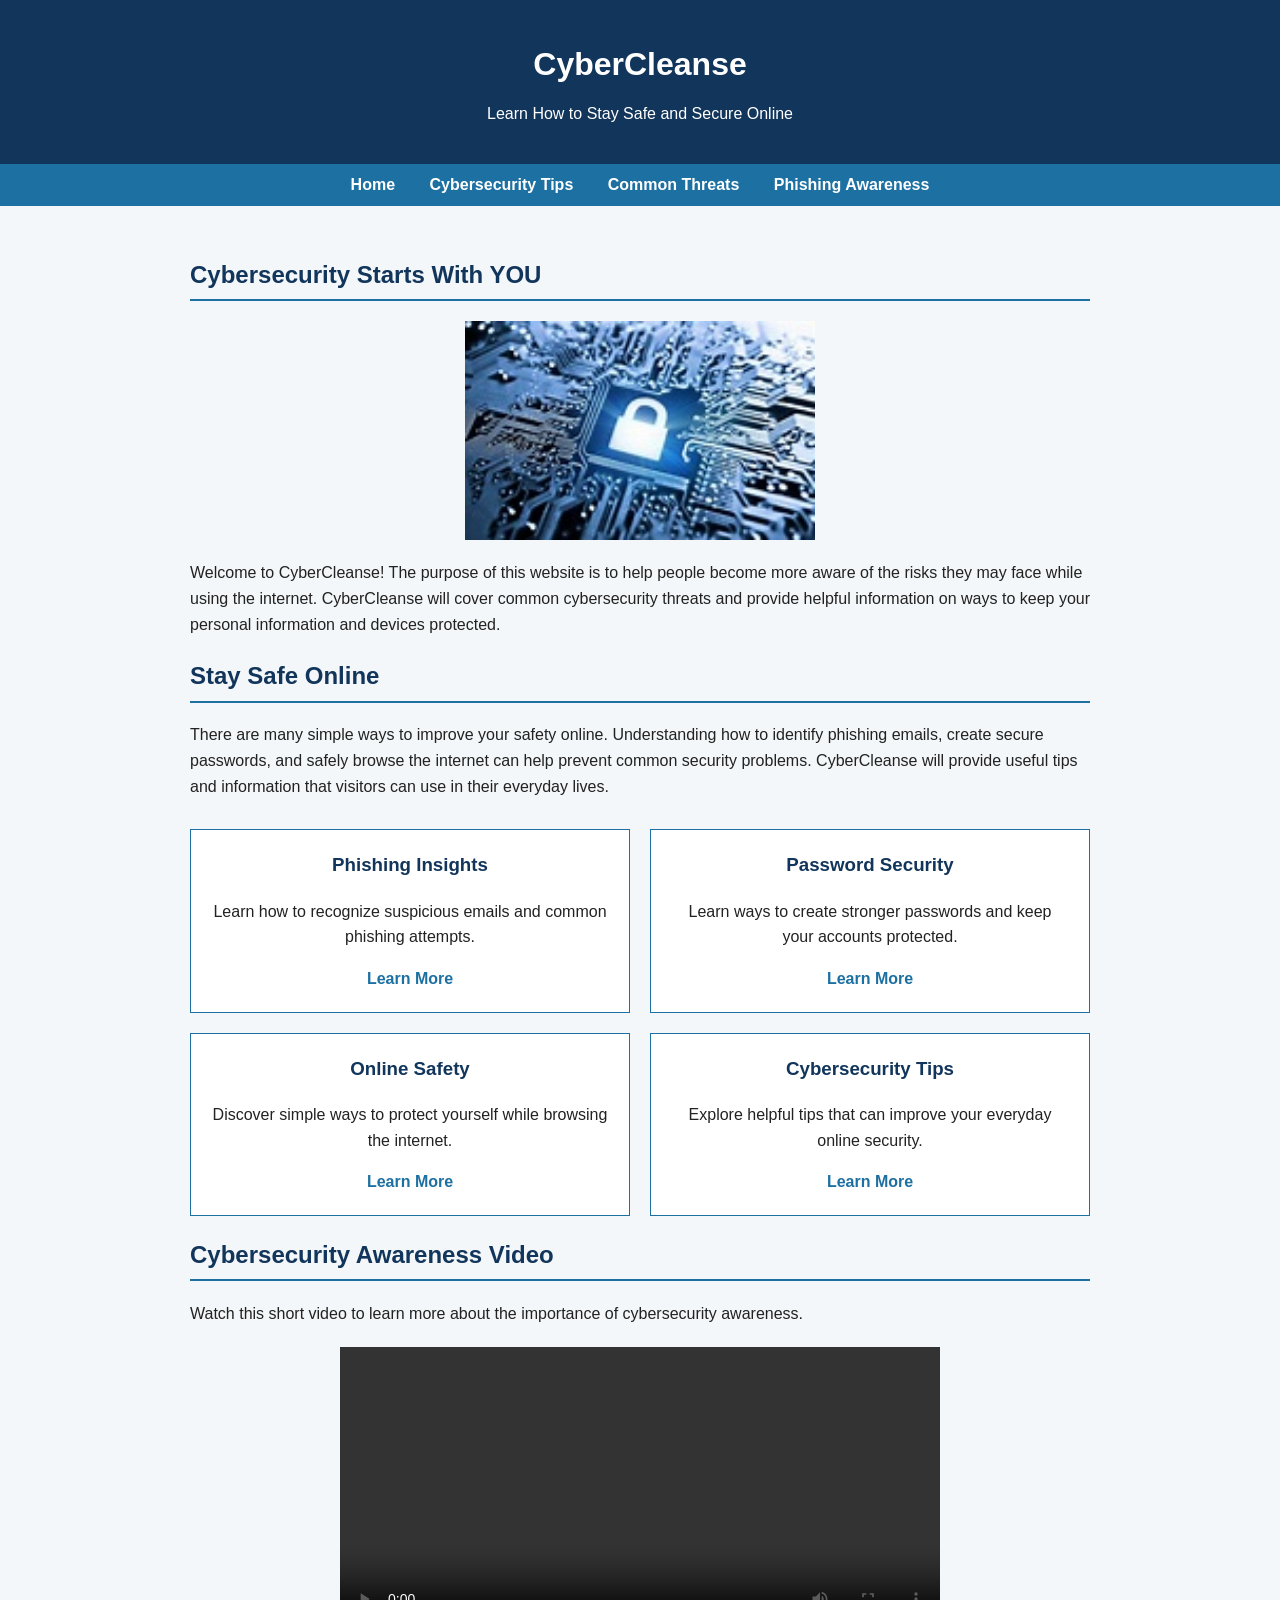
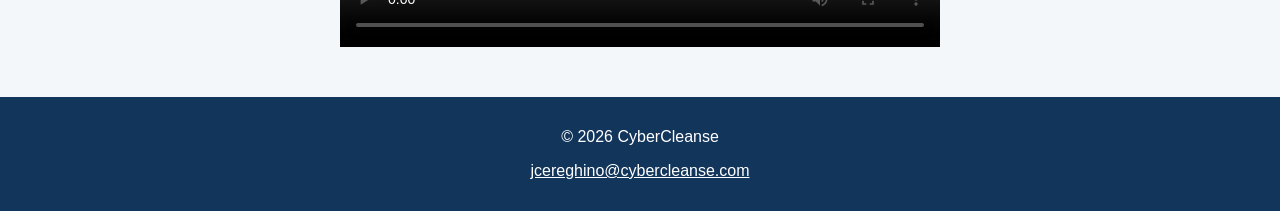
<file: index.html>
<!DOCTYPE html>
<html lang="en">

<head>
    <!-- Google tag (gtag.js) -->
<script async src="https://www.googletagmanager.com/gtag/js?id=G-DFH7EWMERJ"></script>
<script>
  window.dataLayer = window.dataLayer || [];
  function gtag(){dataLayer.push(arguments);}
  gtag('js', new Date());

  gtag('config', 'G-DFH7EWMERJ');
</script>
    <meta charset="UTF-8">
    <meta name="viewport" content="width=device-width, initial-scale=1.0">
    <meta name="description" content="CyberCleanse provides cybersecurity awareness, online safety tips, and information about common cyber threats to help people stay safe online.">
    <link rel="stylesheet" href="cybercleanse.css">
    <title>CyberCleanse</title>
</head>

<body>

<header>
    <h1>CyberCleanse</h1>
    <p>Learn How to Stay Safe and Secure Online</p>
</header>

<nav>
    <a href="index.html">Home</a>
    <a href="tips.html">Cybersecurity Tips</a>
    <a href="threats.html">Common Threats</a>
    <a href="phishing.html">Phishing Awareness</a>
</nav>

    <main>
        <h2>Cybersecurity Starts With YOU</h2>

        <img src="OIP.jpg" alt="Cybersecurity lock protecting digital information">

     <p>
        Welcome to CyberCleanse! The purpose of this website is to help people
        become more aware of the risks they may face while using the internet.
        CyberCleanse will cover common cybersecurity threats and provide helpful
        information on ways to keep your personal information and devices protected.
    </p>

        <h2> Stay Safe Online</h2>

     <p>
        There are many simple ways to improve your safety online. Understanding
        how to identify phishing emails, create secure passwords, and safely browse
        the internet can help prevent common security problems. CyberCleanse will
        provide useful tips and information that visitors can use in their everyday lives.
    </p>

    <section class="topics">
    <div class="topic">
        <h3>Phishing Insights</h3>
        <p>Learn how to recognize suspicious emails and common phishing attempts.</p>
        <a href="phishing.html">Learn More</a>
    </div>

    <div class="topic">
        <h3>Password Security</h3>
        <p>Learn ways to create stronger passwords and keep your accounts protected.</p>
        <a href="tips.html">Learn More</a>
    </div>

    <div class="topic">
        <h3>Online Safety</h3>
        <p>Discover simple ways to protect yourself while browsing the internet.</p>
        <a href="tips.html">Learn More</a>
    </div>

    <div class="topic">
        <h3>Cybersecurity Tips</h3>
        <p>Explore helpful tips that can improve your everyday online security.</p>
        <a href="tips.html">Learn More</a>
    </div>
</section>
    <section>
    <h2>Cybersecurity Awareness Video</h2>
    <p>Watch this short video to learn more about
    the importance of cybersecurity awareness.</p>

    <video controls width="600">
        <source src="cybersecurity.mp4" type="video/mp4">
        Your browser does not support the video tag.
    </video>
</section>
</main>
    <footer>
        <p>&copy; 2026 CyberCleanse</p>
        <p><a href="mailto:jcereghino@cybercleanse.com">jcereghino@cybercleanse.com</a></p>
     </footer>

</body>

</html>
</file>
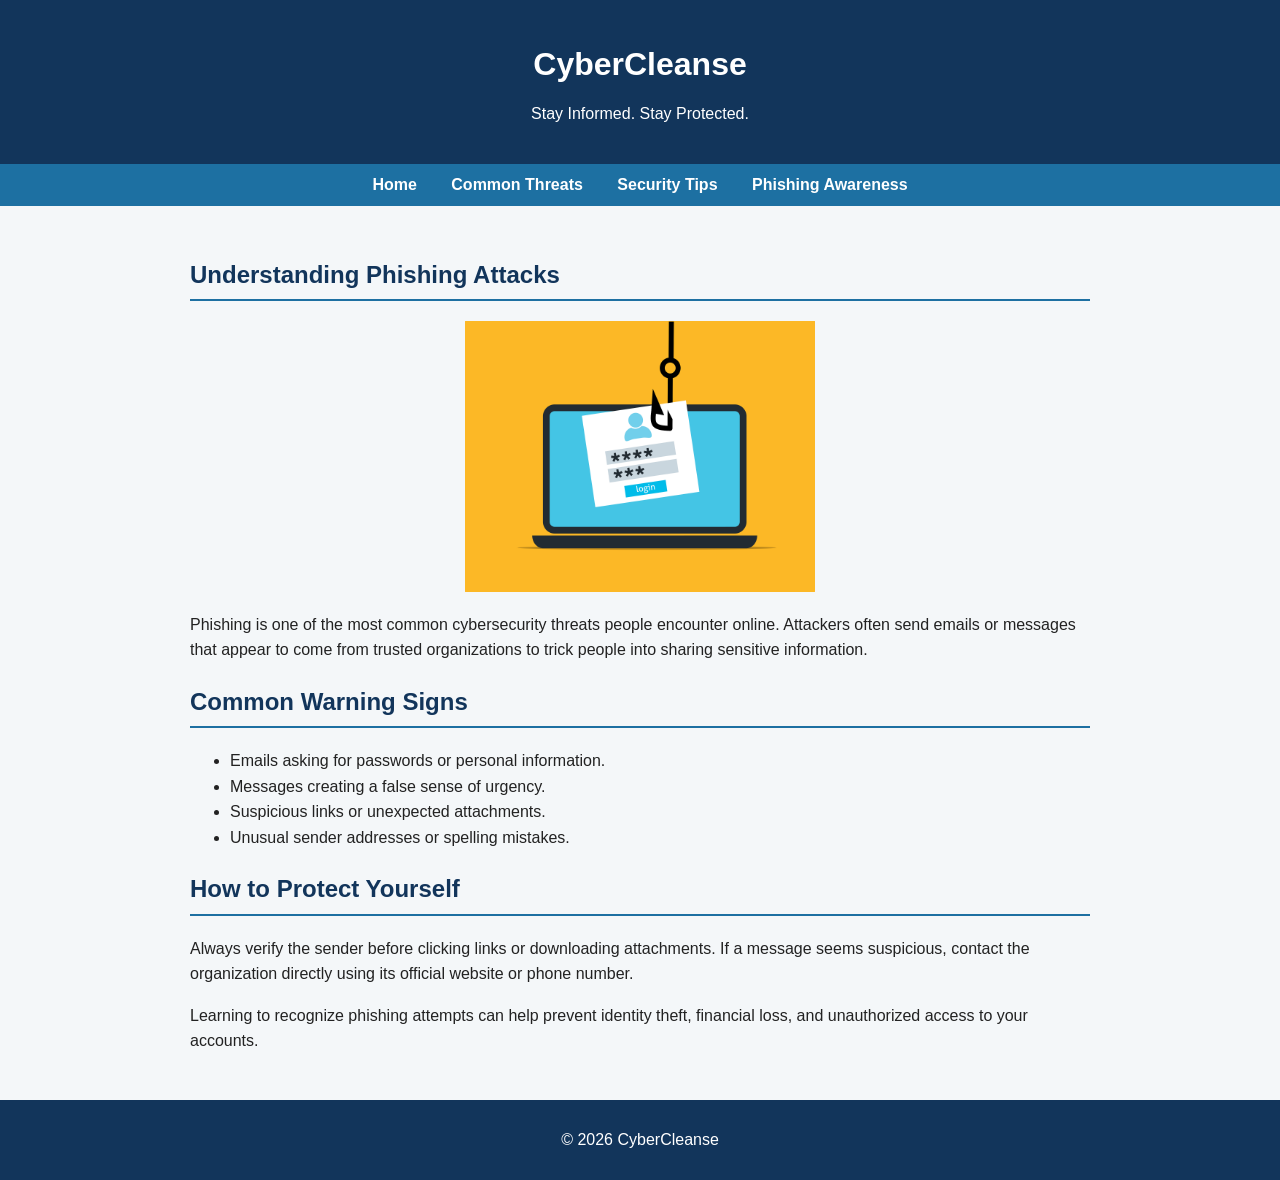
<file: phishing.html>
<!DOCTYPE html>
<html lang="en">
<head>
    <!-- Google tag (gtag.js) -->
<script async src="https://www.googletagmanager.com/gtag/js?id=G-DFH7EWMERJ"></script>
<script>
  window.dataLayer = window.dataLayer || [];
  function gtag(){dataLayer.push(arguments);}
  gtag('js', new Date());

  gtag('config', 'G-DFH7EWMERJ');
</script>
    <meta charset="UTF-8">
    <meta name="viewport" content="width=device-width, initial-scale=1.0">
    <meta name="description" content="Learn how to recognize phishing scams and protect your personal information.">
    <title>Phishing Awareness | CyberCleanse</title>
    <link rel="stylesheet" href="cybercleanse.css">
</head>
<body>
    <header>
        <h1>CyberCleanse</h1>
        <p>Stay Informed. Stay Protected.</p>
    </header>

    <nav>
        <a href="index.html">Home</a>
        <a href="threats.html">Common Threats</a>
        <a href="tips.html">Security Tips</a>
        <a href="phishing.html">Phishing Awareness</a>
    </nav>

    <main>
        <h2>Understanding Phishing Attacks</h2>
        <img src="phishing.png"
     alt="Cybersecurity illustration showing a phishing threat">
        <p>
            Phishing is one of the most common cybersecurity threats
            people encounter online. Attackers often send emails or
            messages that appear to come from trusted organizations
            to trick people into sharing sensitive information.
        </p>

        <h2>Common Warning Signs</h2>
        <ul>
            <li>Emails asking for passwords or personal information.</li>
            <li>Messages creating a false sense of urgency.</li>
            <li>Suspicious links or unexpected attachments.</li>
            <li>Unusual sender addresses or spelling mistakes.</li>
        </ul>

        <h2>How to Protect Yourself</h2>
        <p>
            Always verify the sender before clicking links or
            downloading attachments. If a message seems suspicious,
            contact the organization directly using its official
            website or phone number.
        </p>

        <p>
            Learning to recognize phishing attempts can help
            prevent identity theft, financial loss, and unauthorized
            access to your accounts.
        </p>
    </main>

    <footer>
        <p>&copy; 2026 CyberCleanse</p>
    </footer>
</body>
</html>
</file>
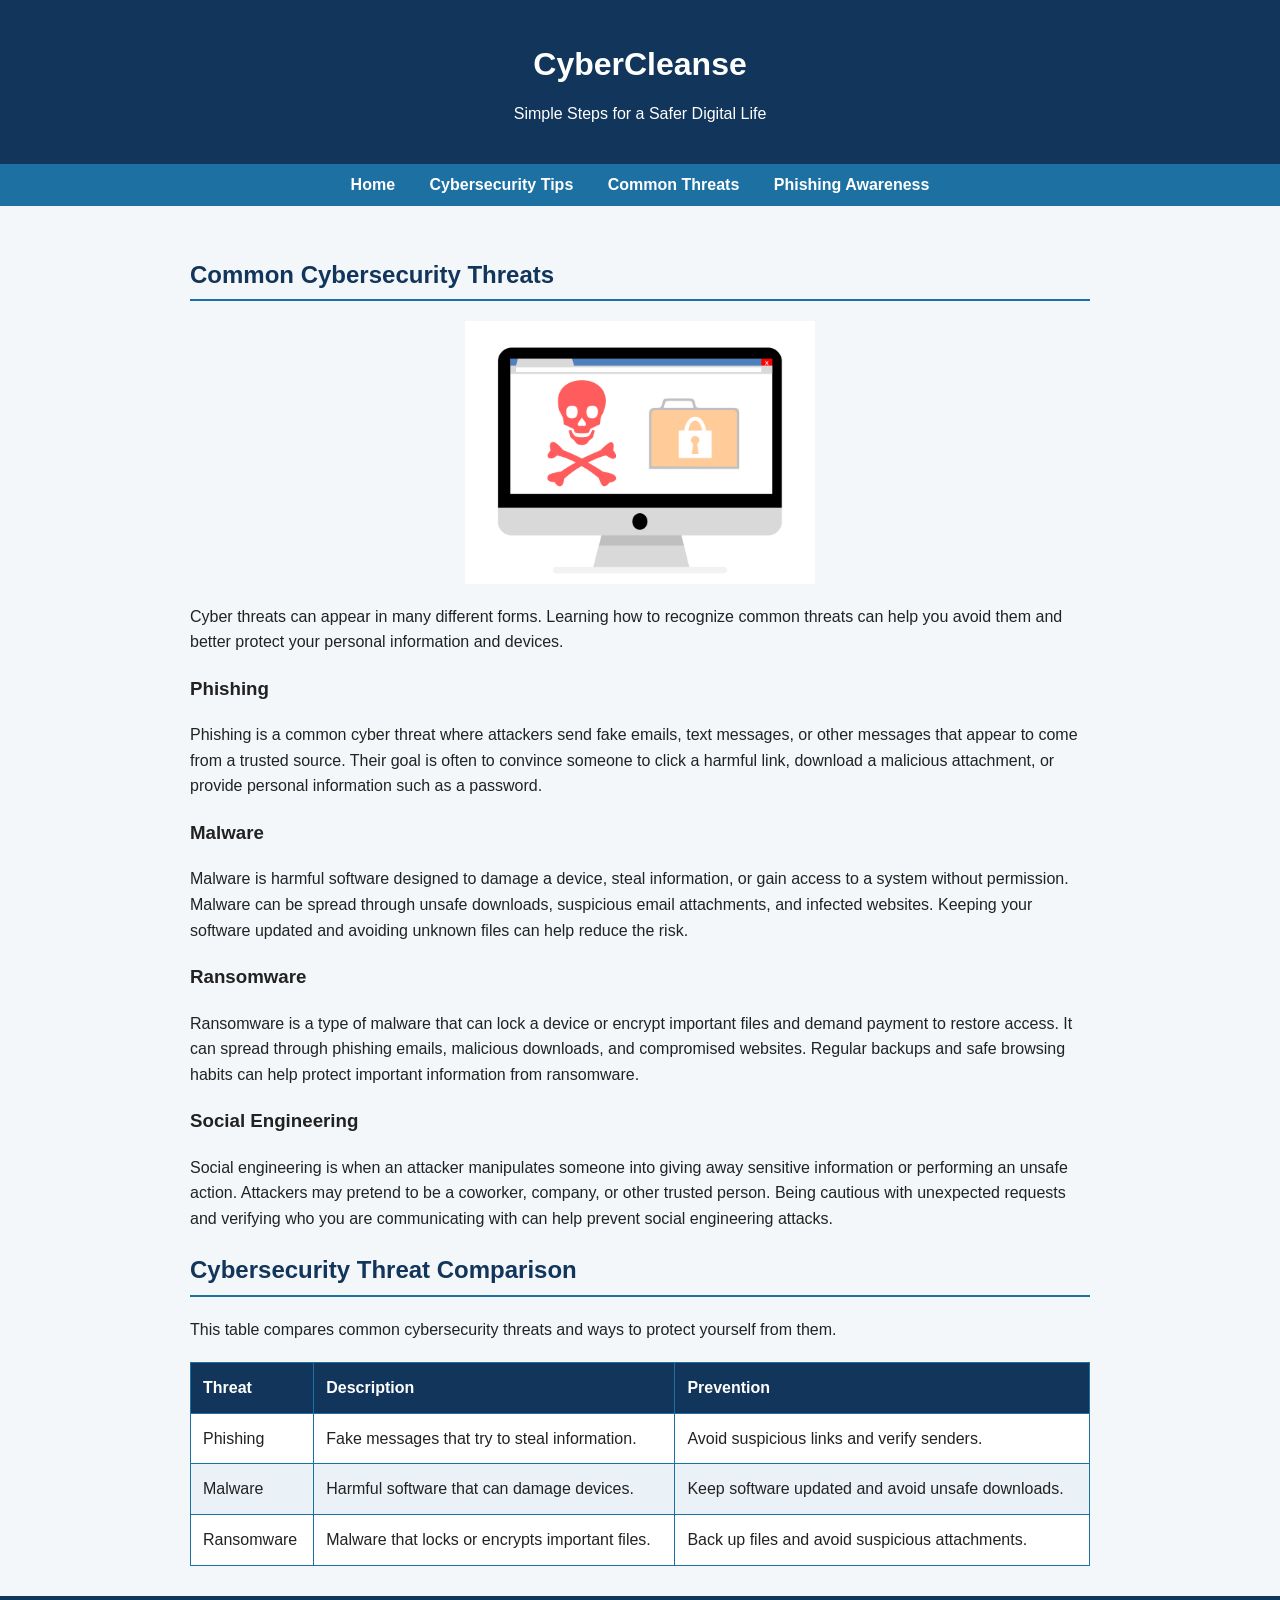
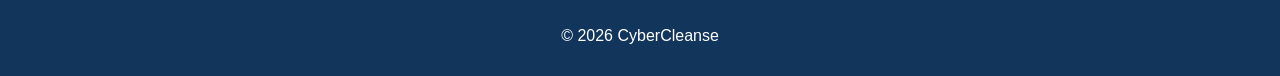
<file: threats.html>
<!DOCTYPE html>
<html lang="en">
<head>
    <!-- Google tag (gtag.js) -->
<script async src="https://www.googletagmanager.com/gtag/js?id=G-DFH7EWMERJ"></script>
<script>
  window.dataLayer = window.dataLayer || [];
  function gtag(){dataLayer.push(arguments);}
  gtag('js', new Date());

  gtag('config', 'G-DFH7EWMERJ');
</script>
    <meta charset="UTF-8">
    <meta name="viewport" content="width=device-width, initial-scale=1.0">
    <meta name="description" content="Learn about common cybersecurity threats including phishing, malware, ransomware, and social engineering, along with ways to protect yourself online.">
    <title>Common Threats | CyberCleanse</title>
    <link rel="stylesheet" href="cybercleanse.css">
</head>

<body>

    <header>
        <h1>CyberCleanse</h1>
        <p>Simple Steps for a Safer Digital Life</p>
    </header>

<nav>
    <a href="index.html">Home</a>
    <a href="tips.html">Cybersecurity Tips</a>
    <a href="threats.html">Common Threats</a>
    <a href="phishing.html">Phishing Awareness</a>
</nav>

    <main>
        <h2>Common Cybersecurity Threats</h2>
        <img src="threats.png"
     alt="Illustration representing common cybersecurity threats">

        <p>
            Cyber threats can appear in many different forms. Learning how to
            recognize common threats can help you avoid them and better protect
            your personal information and devices.
        </p>

  <section>
    <h3>Phishing</h3>
    <p>
        Phishing is a common cyber threat where attackers send fake emails,
        text messages, or other messages that appear to come from a trusted source.
        Their goal is often to convince someone to click a harmful link, download
        a malicious attachment, or provide personal information such as a password.
    </p>
</section>
  <section>
    <h3>Malware</h3>
    <p>
        Malware is harmful software designed to damage a device, steal information,
        or gain access to a system without permission. Malware can be spread through
        unsafe downloads, suspicious email attachments, and infected websites.
        Keeping your software updated and avoiding unknown files can help reduce the risk.
    </p>
</section>    
<section>
    <h3>Ransomware</h3>
    <p>
        Ransomware is a type of malware that can lock a device or encrypt important
        files and demand payment to restore access. It can spread through phishing
        emails, malicious downloads, and compromised websites. Regular backups and
        safe browsing habits can help protect important information from ransomware.
    </p>
</section>
<section>
    <h3>Social Engineering</h3>
    <p>
        Social engineering is when an attacker manipulates someone into giving away
        sensitive information or performing an unsafe action. Attackers may pretend
        to be a coworker, company, or other trusted person. Being cautious with
        unexpected requests and verifying who you are communicating with can help
        prevent social engineering attacks.
    </p>
</section>
<section>
    <h2>Cybersecurity Threat Comparison</h2>
    <p>
        This table compares common cybersecurity threats
        and ways to protect yourself from them.
    </p>

    <table>
        <thead>
            <tr>
                <th>Threat</th>
                <th>Description</th>
                <th>Prevention</th>
            </tr>
        </thead>
        <tbody>
            <tr>
                <td>Phishing</td>
                <td>Fake messages that try to steal information.</td>
                <td>Avoid suspicious links and verify senders.</td>
            </tr>
            <tr>
                <td>Malware</td>
                <td>Harmful software that can damage devices.</td>
                <td>Keep software updated and avoid unsafe downloads.</td>
            </tr>
            <tr>
                <td>Ransomware</td>
                <td>Malware that locks or encrypts important files.</td>
                <td>Back up files and avoid suspicious attachments.</td>
            </tr>
        </tbody>
    </table>
</section>
    </main>

    <footer>
        <p>&copy; 2026 CyberCleanse</p>
    </footer>

</body>
</html>
</file>
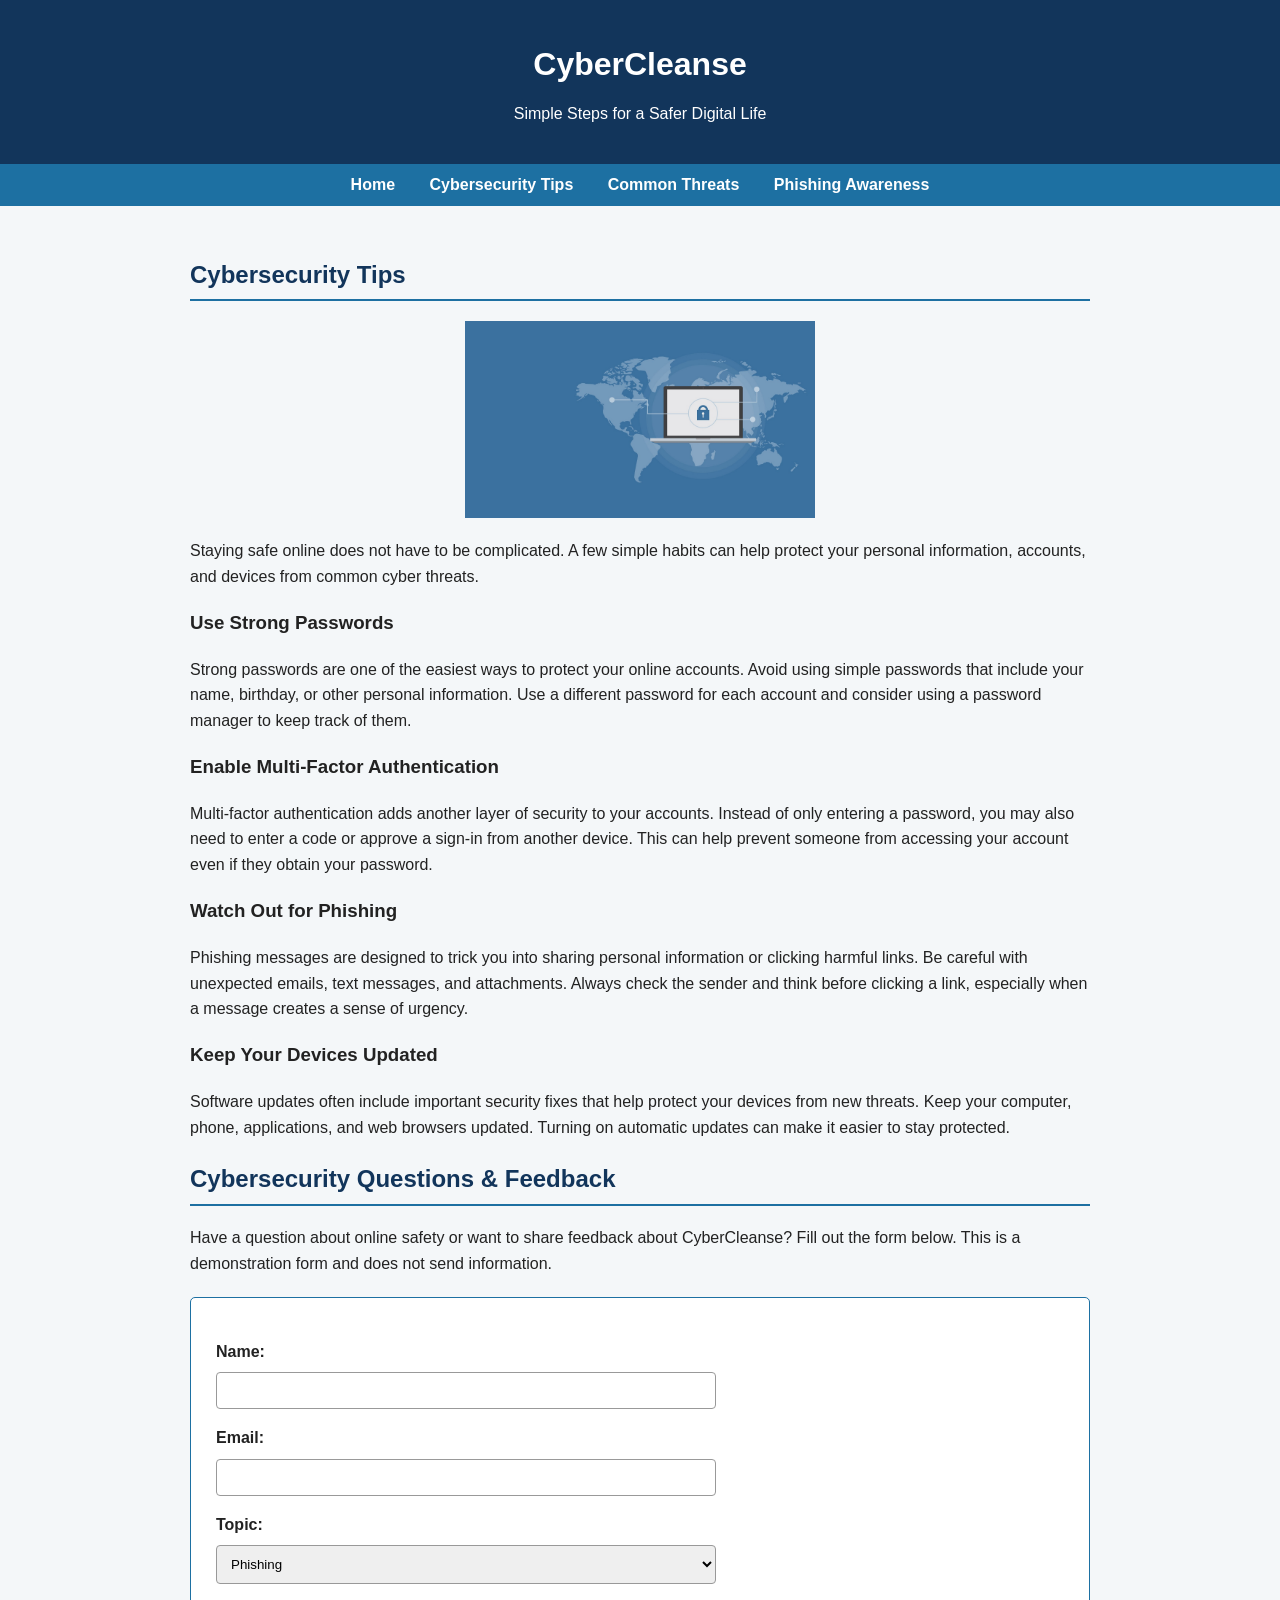
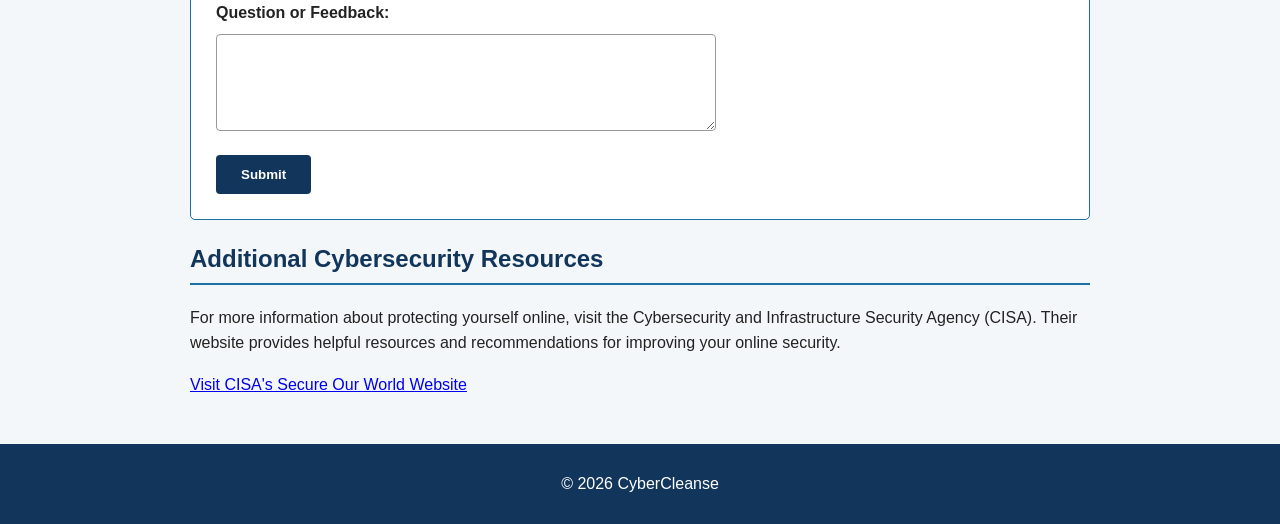
<file: tips.html>
<!DOCTYPE html>
<html lang="en">
<head>
    <!-- Google tag (gtag.js) -->
<script async src="https://www.googletagmanager.com/gtag/js?id=G-DFH7EWMERJ"></script>
<script>
  window.dataLayer = window.dataLayer || [];
  function gtag(){dataLayer.push(arguments);}
  gtag('js', new Date());

  gtag('config', 'G-DFH7EWMERJ');
</script>
    <meta charset="UTF-8">
    <meta name="viewport" content="width=device-width, initial-scale=1.0">
    <meta name="description" content="Learn practical cybersecurity tips for creating strong passwords, recognizing phishing scams, and protecting your devices and personal information.">
    <title>Cybersecurity Tips | CyberCleanse</title>
    <link rel="stylesheet" href="cybercleanse.css">
</head>

<body>

    <header>
        <h1>CyberCleanse</h1>
        <p>Simple Steps for a Safer Digital Life</p>
    </header>

<nav>
    <a href="index.html">Home</a>
    <a href="tips.html">Cybersecurity Tips</a>
    <a href="threats.html">Common Threats</a>
    <a href="phishing.html">Phishing Awareness</a>
</nav>

    <main>
        <h2>Cybersecurity Tips</h2>
        <img src="tips.jpg"
     alt="Illustration showing online safety and cybersecurity protection">

        <p>
            Staying safe online does not have to be complicated. 
            A few simple habits can help protect your personal information,
            accounts, and devices from common cyber threats.
        </p>

        <section>
    <h3>Use Strong Passwords</h3>
    <p>
        Strong passwords are one of the easiest ways to protect your online accounts.
        Avoid using simple passwords that include your name, birthday, or other personal
        information. Use a different password for each account and consider using a
        password manager to keep track of them.
    </p>
</section>
<section>
    <h3>Enable Multi-Factor Authentication</h3>
    <p>
        Multi-factor authentication adds another layer of security to your accounts.
        Instead of only entering a password, you may also need to enter a code or
        approve a sign-in from another device. This can help prevent someone from
        accessing your account even if they obtain your password.
    </p>
</section>
<section>
    <h3>Watch Out for Phishing</h3>
    <p>
        Phishing messages are designed to trick you into sharing personal information
        or clicking harmful links. Be careful with unexpected emails, text messages,
        and attachments. Always check the sender and think before clicking a link,
        especially when a message creates a sense of urgency.
    </p>
</section>
<section>
    <h3>Keep Your Devices Updated</h3>
    <p>
        Software updates often include important security fixes that help protect
        your devices from new threats. Keep your computer, phone, applications,
        and web browsers updated. Turning on automatic updates can make it easier
        to stay protected.
    </p>
</section>
<section>
    <h2>Cybersecurity Questions & Feedback</h2>
    <p>
        Have a question about online safety or want to share
        feedback about CyberCleanse? Fill out the form below.
        This is a demonstration form and does not send information.
    </p>

    <form action="#" method="get">
        <p>
            <label for="name">Name:</label>
            <input type="text" id="name" name="name" required>
        </p>

        <p>
            <label for="email">Email:</label>
            <input type="email" id="email" name="email" required>
        </p>

        <p>
            <label for="topic">Topic:</label>
            <select id="topic" name="topic">
                <option value="phishing">Phishing</option>
                <option value="passwords">Password Security</option>
                <option value="malware">Malware</option>
                <option value="other">Other</option>
            </select>
        </p>

        <p>
            <label for="message">Question or Feedback:</label>
            <textarea id="message" name="message" rows="5" required></textarea>
        </p>

        <button type="submit">Submit</button>
    </form>
</section>
<section>
    <h2>Additional Cybersecurity Resources</h2>
    <p>
        For more information about protecting yourself online,
        visit the Cybersecurity and Infrastructure Security Agency
        (CISA). Their website provides helpful resources and
        recommendations for improving your online security.
    </p>

    <p>
        <a href="https://www.cisa.gov/secure-our-world"
           target="_blank"
           rel="noopener noreferrer">
            Visit CISA's Secure Our World Website
        </a>
    </p>
</section>
    </main>

    <footer>
        <p>&copy; 2026 CyberCleanse</p>
    </footer>

</body>
</html>
</file>
<file: cybercleanse.css>
body {
    background-color: #f4f7f9;
    color: #222222;
    font-family: Arial, Helvetica, sans-serif;
    margin: 0;
}

header {
    background-color: #12355b;
    color: white;
    text-align: center;
    padding: 25px;
}

nav {
    background-color: #1d70a2;
    text-align: center;
    padding: 12px;
}

nav a {
    color: white;
    text-decoration: none;
    margin: 0 15px;
    font-weight: bold;
}

main {
    max-width: 900px;
    margin: auto;
    padding: 30px;
    line-height: 1.6;
}

h2 {
    color: #12355b;
    border-bottom: 2px solid #1d70a2;
    padding-bottom: 5px;
}

footer {
    background-color: #12355b;
    color: white;
    text-align: center;
    padding: 15px;
}

footer a {
    color: white;
}

main img {
    display: block;
    width: 350px;
    max-width: 100%;
    height: auto;
    margin: 20px auto;
}

.topics {
    display: grid;
    grid-template-columns: 1fr 1fr;
    gap: 20px;
    margin-top: 30px;
}

.topic {
    background-color: white;
    border: 1px solid #1d70a2;
    padding: 20px;
    text-align: center;
}

.topic h3 {
    color: #12355b;
    margin-top: 0;
}

.topic a {
    color: #1d70a2;
    font-weight: bold;
    text-decoration: none;
}

/* Cybersecurity Comparison Table */

table {
    width: 100%;
    border-collapse: collapse;
    margin-top: 20px;
    background-color: white;
}

th, td {
    border: 1px solid #1d70a2;
    padding: 12px;
    text-align: left;
}

th {
    background-color: #12355b;
    color: white;
}

tr:nth-child(even) {
    background-color: #eaf2f8;
}

/* Cybersecurity Feedback Form */

form {
    background-color: white;
    border: 1px solid #1d70a2;
    padding: 25px;
    margin-top: 20px;
    border-radius: 5px;
}

form label {
    display: block;
    font-weight: bold;
    margin-bottom: 8px;
}

form input,
form select,
form textarea {
    width: 100%;
    max-width: 500px;
    padding: 10px;
    border: 1px solid #999;
    border-radius: 4px;
    box-sizing: border-box;
}

form button {
    background-color: #12355b;
    color: white;
    padding: 12px 25px;
    border: none;
    border-radius: 4px;
    cursor: pointer;
    font-weight: bold;
}

form button:hover {
    background-color: #1d70a2;
}

video {
    display: block;
    max-width: 100%;
    height: auto;
    margin: 20px auto;
}
</file>
